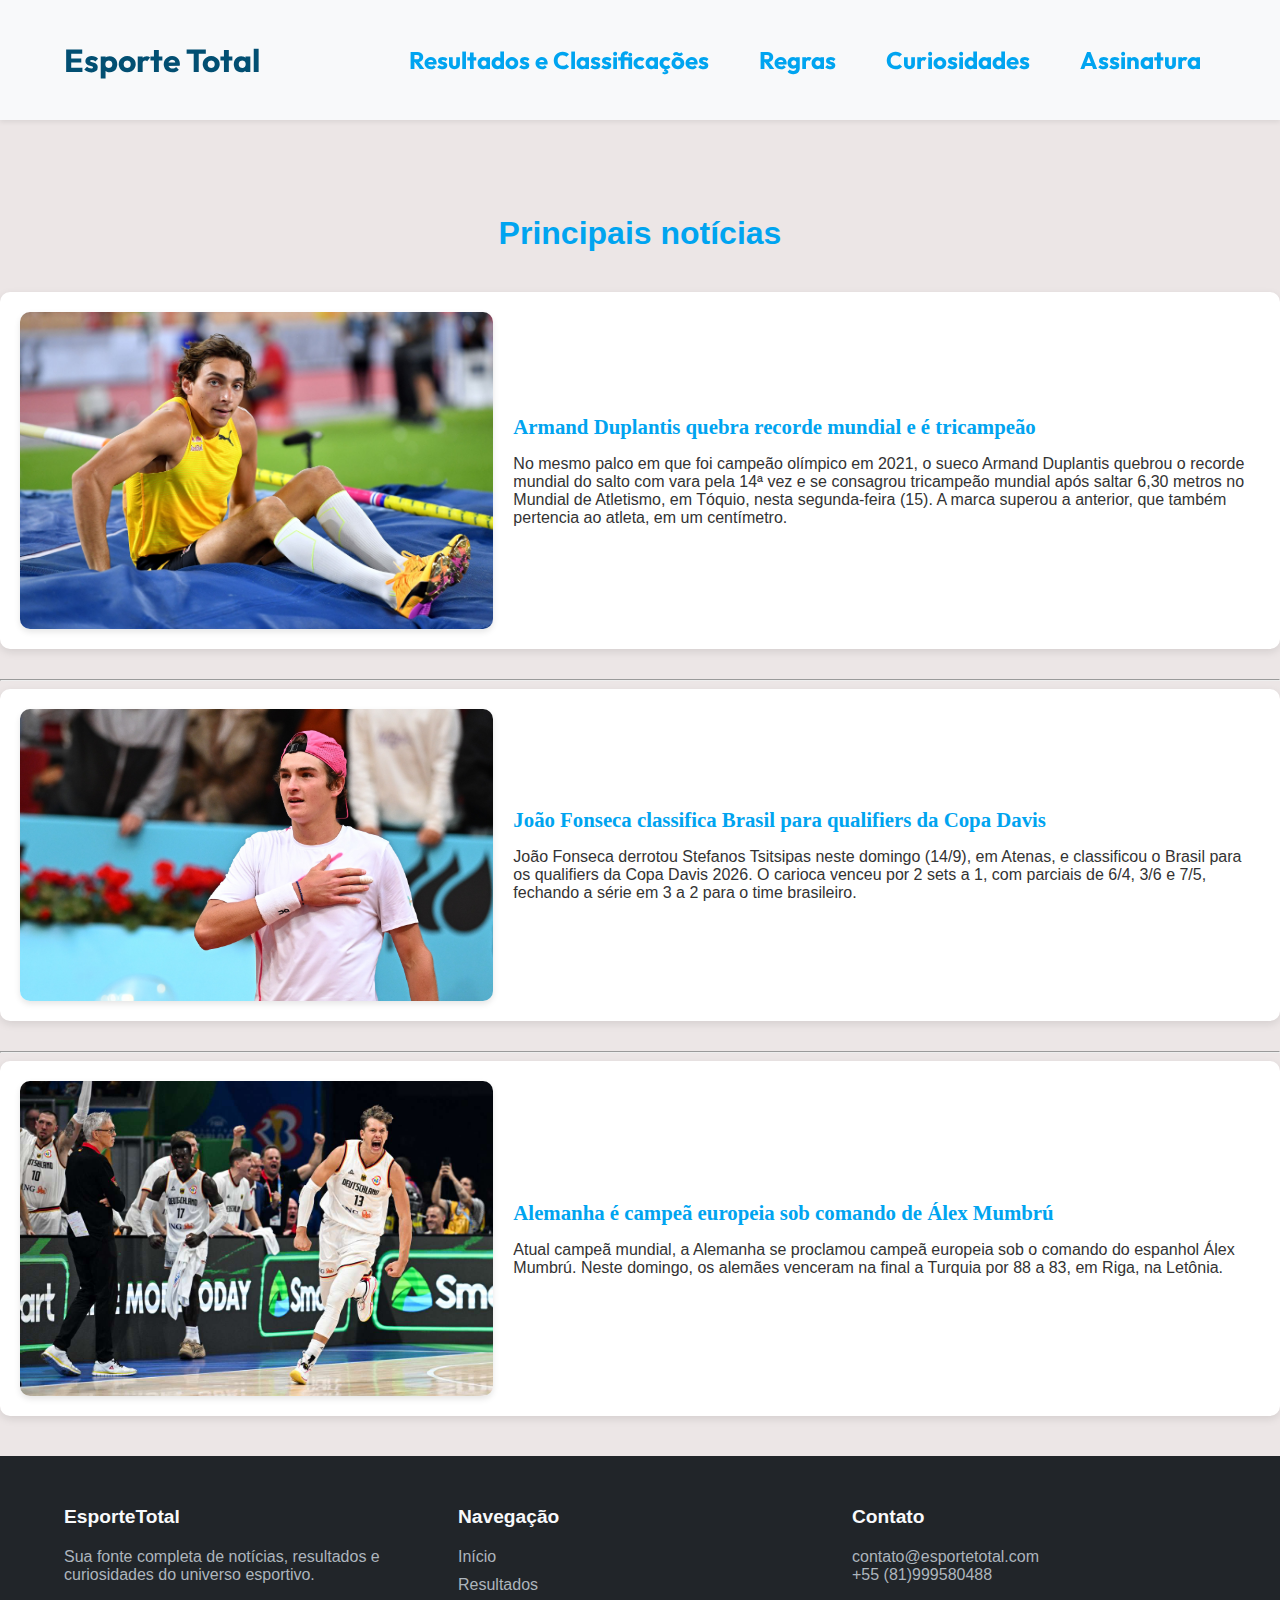
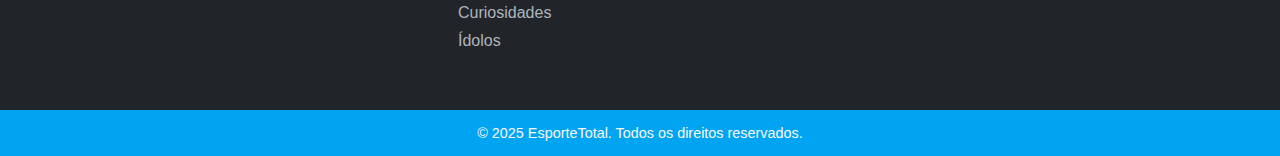
<file: index.html>
<!DOCTYPE html>
<html>
<head>
    <meta charset="UTF-8">
    <meta name="viewport" content="width=device-width, initial-scale=1.0">
    <title>EsporteTotal</title>
    <link href="https://fonts.googleapis.com/css2?family=Outfit:wght@100..900&display=swap" rel="stylesheet"/>
    
    <link rel="icon" type="icon" href="Icones/IconeEsportes.png"/>
    
    <link rel="stylesheet" type="text/css" href="./style.css"/>
</head>

<body id="bodyindex">
<header class="cabeçalho">
     <div class = "titulo"  >      
       <a>Esporte Total</a>
     </div>
    <nav>
        <ul class="menu">
            <li><a href="Paginas/pagina1.html" target="_blank"><h2>Resultados e Classificações</h2></a></li>    
            <li><a href="Paginas/pagina2.html" target="_blank"><h2>Regras</h2></a></li>
            <li><a href="Paginas/pagina3.html" target="_blank"><h2>Curiosidades</h2></a></li>
            <li><a href="Paginas/pagina4.html" target="_blank"><h2>Assinatura</h2></a></li>
        </ul>
    </nav>
</header>
    <h2 id="acessartopodapagina"></h2>
    <br />
    <br />
    <br />
    <h1>Principais notícias</h1>

    <section class="noticia">
        <img src="Imagens/Armand.jpg" alt="Armand Duplantis saltando" width="400" />
        <div class="noticia-texto">
            <h2>Armand Duplantis quebra recorde mundial e é tricampeão</h2>
            <p>No mesmo palco em que foi campeão olímpico em 2021, o sueco Armand Duplantis quebrou o recorde mundial do salto com vara pela 14ª vez e se consagrou tricampeão mundial após saltar 6,30 metros no Mundial de Atletismo, em Tóquio, nesta segunda-feira (15). A marca superou a anterior, que também pertencia ao atleta, em um centímetro.</p>
        </div>
    </section>
    
    <hr class="custom-hr" />
    
    <section class="noticia">
        <img src="Imagens/joaofonseca.jpg" alt="João Fonseca comemorando vitória" width="400" />
        <div class="noticia-texto">
            <h2>João Fonseca classifica Brasil para qualifiers da Copa Davis</h2>
            <p>João Fonseca derrotou Stefanos Tsitsipas neste domingo (14/9), em Atenas, e classificou o Brasil para os qualifiers da Copa Davis 2026. O carioca venceu por 2 sets a 1, com parciais de 6/4, 3/6 e 7/5, fechando a série em 3 a 2 para o time brasileiro.</p>
        </div>
    </section>
    
    <hr class="custom-hr" />
    
    <section class="noticia">
        <img src="Imagens/alemanha.jpeg" alt="Time da Alemanha comemorando título" width="400" />
        <div class="noticia-texto">
            <h2>Alemanha é campeã europeia sob comando de Álex Mumbrú</h2>
            <p>Atual campeã mundial, a Alemanha se proclamou campeã europeia sob o comando do espanhol Álex Mumbrú. Neste domingo, os alemães venceram na final a Turquia por 88 a 83, em Riga, na Letônia.</p>
        </div>      
    </section>
    
    <footer class="rodape">
    <div class="rodape-container">

        <div class="rodape-coluna">
            <h4>EsporteTotal</h4>
            <p>Sua fonte completa de notícias, resultados e curiosidades do universo esportivo.</p>
        </div>

        <div class="rodape-coluna">
            <h4>Navegação</h4>
            <nav class="rodape-nav">
                <a href="index.html">Início</a>
                <a href="pagina2.html">Resultados</a> <a href="pagina3.html">Curiosidades</a> <a href="pagina4.html">Ídolos</a> </nav>
        </div>

        <div class="rodape-coluna">
            <h4>Contato</h4>
            <p>
                <a href="mailto:contato@esportetotal.com">contato@esportetotal.com</a><br>
                <a href="tel:+5581999580488">+55 (81)999580488</a>
            </p>
        </div>
    </div>
    <div class="rodape-direitos">
        <p>&copy; 2025 EsporteTotal. Todos os direitos reservados.</p>
    </div>
</footer>
</body>
</html>
</file>
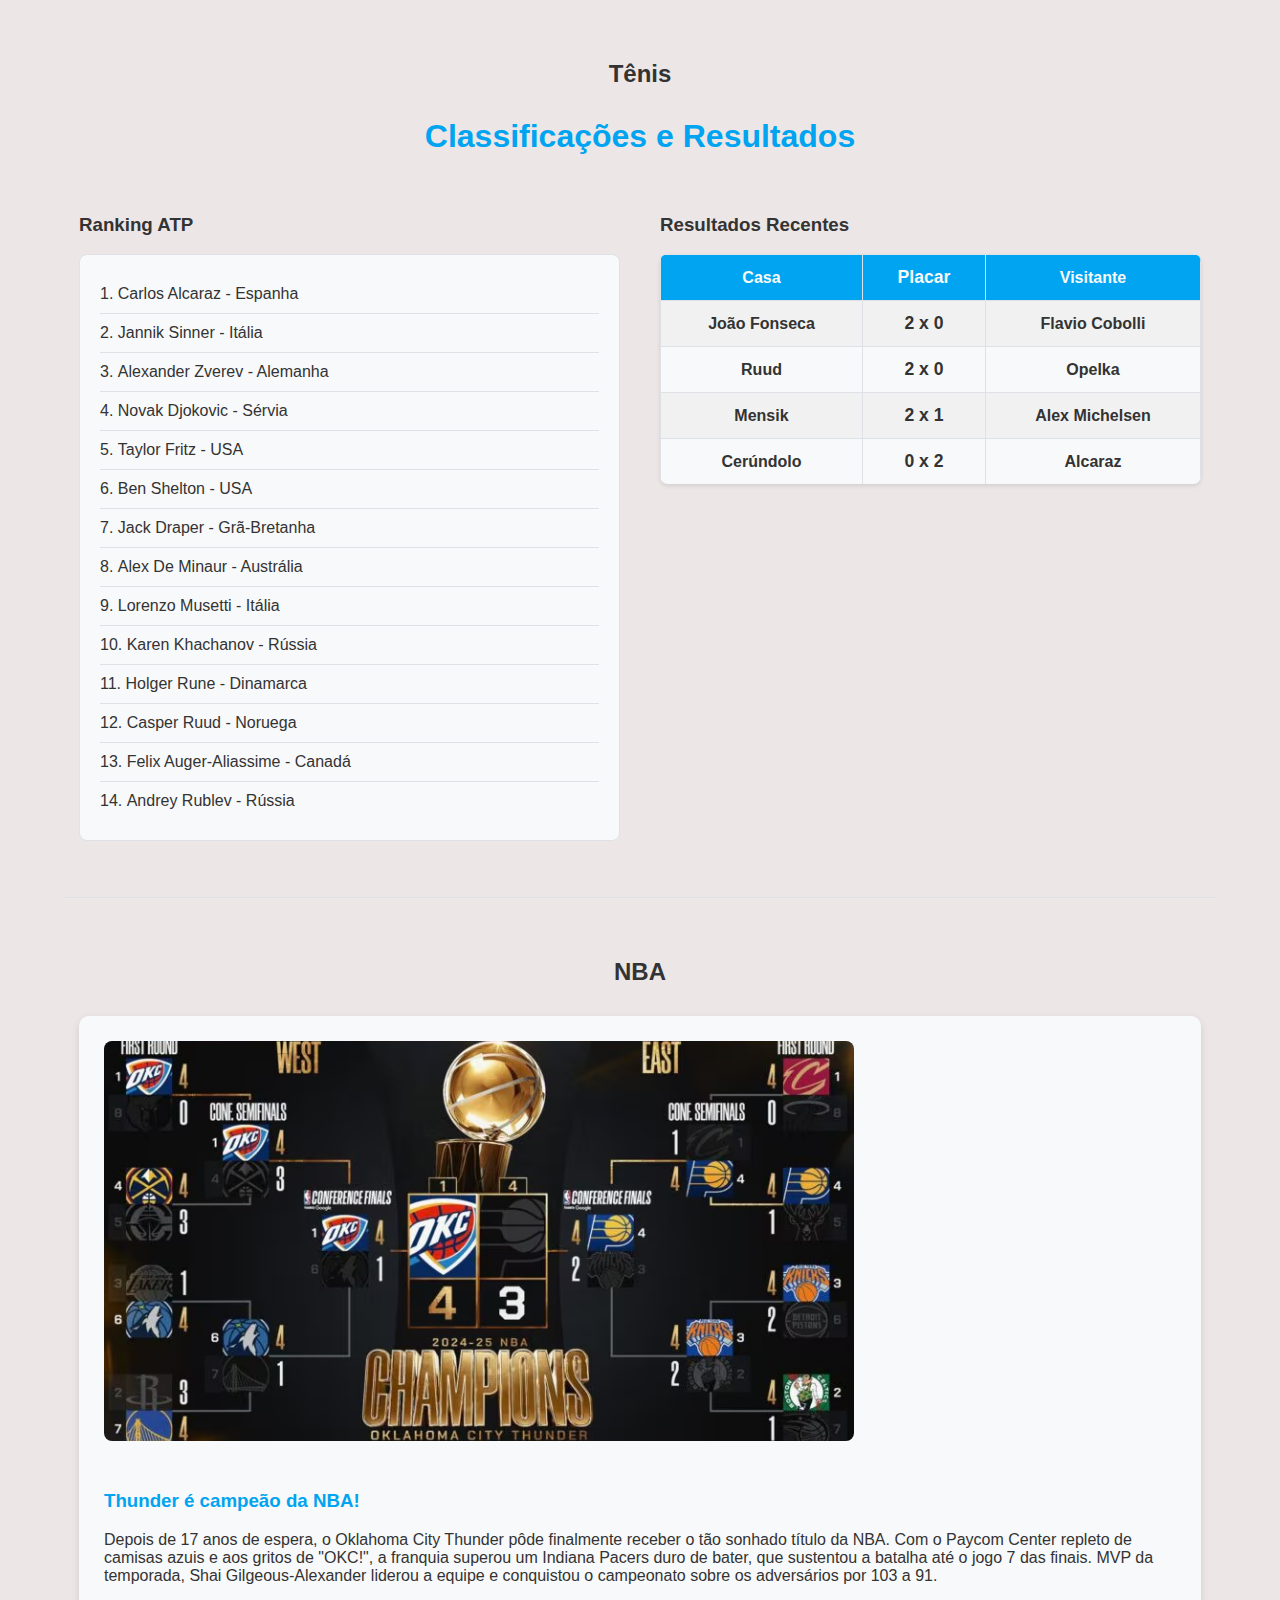
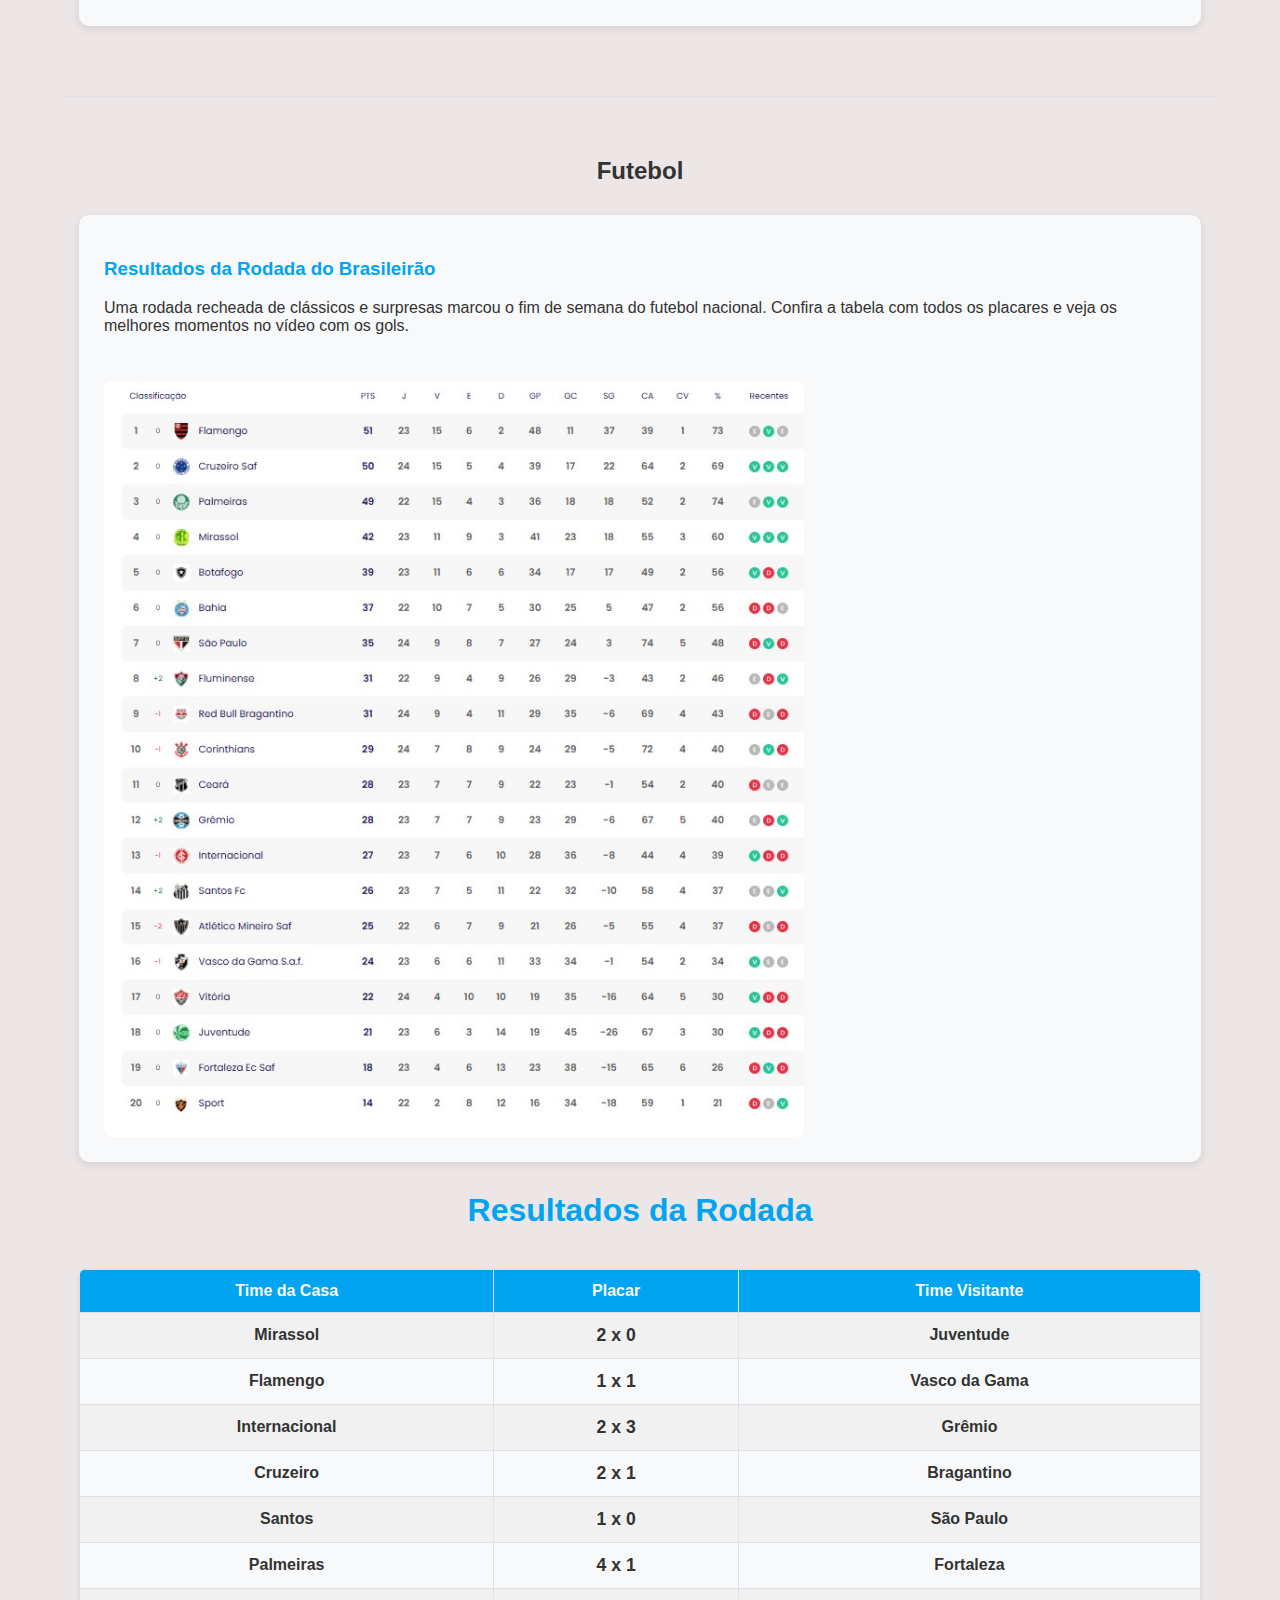
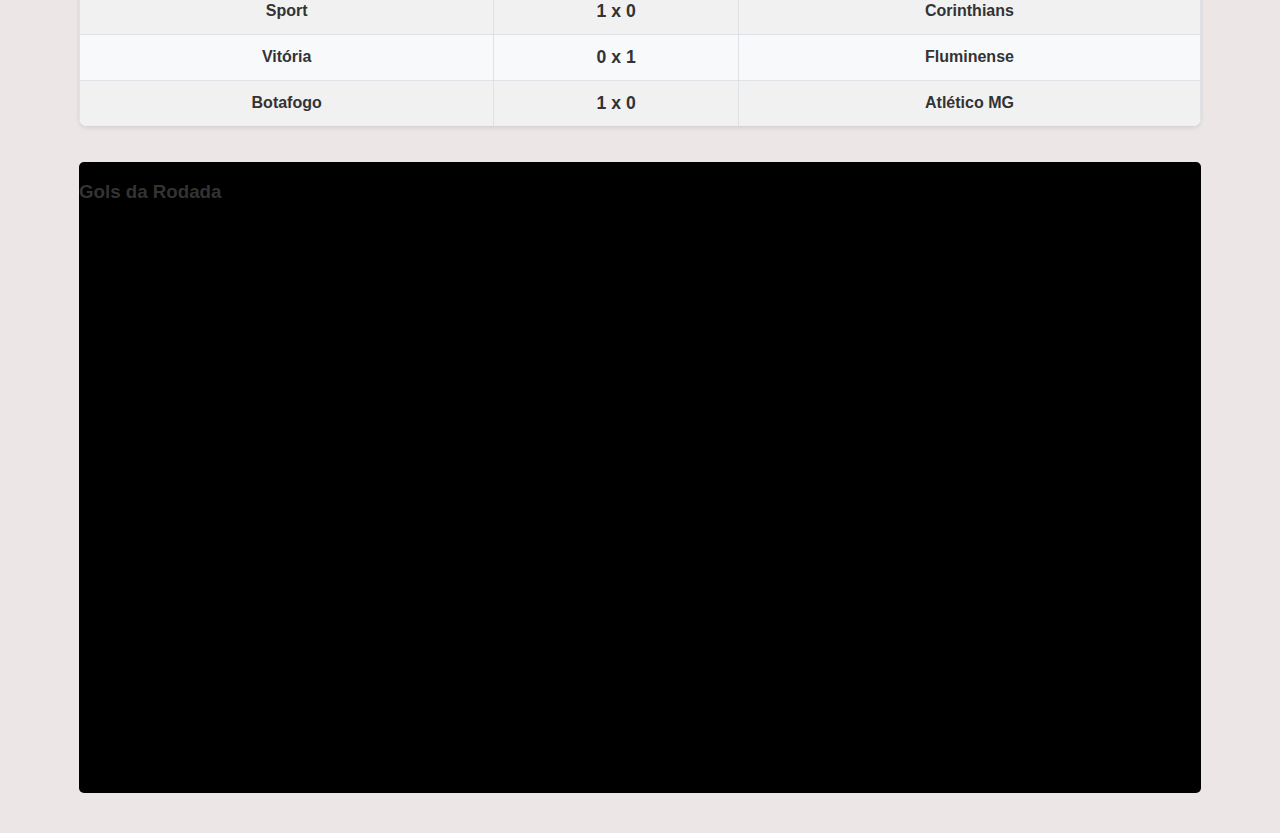
<file: Paginas/pagina1.html>
<!DOCTYPE html>
<html>
<head>
    <meta charset="UTF-8">
    <meta name="viewport" content="width=, initial-scale=1.0">
    <title>EsporteTotal</title>
    <link   href="https://fonts.googleapis.com/css2?family=Outfit:wght@100..900&display=swap" rel="stylesheet"/>
    <link rel="icon" type="icon" href="../Icones/Apito.png"/>
    <link rel="stylesheet" type="text/css" href="../style.css"/>
    
</head>
<body>
   

    <main class="container">
        
        <section id="tenis" class="secao-pagina">
            <h2>Tênis</h2>
            <h1>Classificações e Resultados</h1>

            <div class="layout-colunas">
                
                <div class="coluna">
                    <h3>Ranking ATP</h3>
                    <ol class="lista-ranking-tenis">
                        <li>Carlos Alcaraz - Espanha</li>
                        <li>Jannik Sinner - Itália</li>
                        <li>Alexander Zverev - Alemanha</li>
                        <li>Novak Djokovic - Sérvia</li>
                        <li>Taylor Fritz - USA</li>
                        <li>Ben Shelton - USA</li>
                        <li>Jack Draper - Grã-Bretanha</li>
                        <li>Alex De Minaur - Austrália</li>
                        <li>Lorenzo Musetti - Itália</li>
                        <li>Karen Khachanov - Rússia</li>
                        <li>Holger Rune - Dinamarca</li>
                        <li>Casper Ruud - Noruega</li>
                        <li>Felix Auger-Aliassime - Canadá</li>
                        <li>Andrey Rublev - Rússia</li>
                    </ol>
                </div>

                <div class="coluna">
                    <h3>Resultados Recentes</h3>
                    <table class="tabela-resultados">
                        <thead> <tr>
                                <th class="time-casa">Casa</th>
                                <th class="placar">Placar</th>
                                <th class="time-visitante">Visitante</th>
                            </tr>
                        </thead>
                        <tbody>
                            <tr>
                                <td class="time-casa">João Fonseca</td>
                                <td class="placar">2 x 0</td>
                                <td class="time-visitante">Flavio Cobolli</td>
                            </tr>
                            <tr>
                                <td class="time-casa">Ruud</td>
                                <td class="placar">2 x 0</td>
                                <td class="time-visitante">Opelka</td>
                            </tr>
                            <tr>
                                <td class="time-casa">Mensik</td>
                                <td class="placar">2 x 1</td>
                                <td class="time-visitante">Alex Michelsen</td>
                            </tr>
                            <tr>
                                <td class="time-casa">Cerúndolo</td>
                                <td class="placar">0 x 2</td>
                                <td class="time-visitante">Alcaraz</td>
                            </tr>
                        </tbody>
                    </table>
                </div>

            </div>
        </section>


        <section id="nba" class="secao-pagina">
            <h2>NBA</h2>
            <div class="card-noticia">
                <img src="../Imagens/nbaa.jpg" alt="Time do Oklahoma City Thunder comemorando título da NBA">
                <div class="texto-noticia">
                    <h3>Thunder é campeão da NBA!</h3>
                    <p>Depois de 17 anos de espera, o Oklahoma City Thunder pôde finalmente receber o tão sonhado título da NBA. Com o Paycom Center repleto de camisas azuis e aos gritos de "OKC!", a franquia superou um Indiana Pacers duro de bater, que sustentou a batalha até o jogo 7 das finais. MVP da temporada, Shai Gilgeous-Alexander liderou a equipe e conquistou o campeonato sobre os adversários por 103 a 91.</p>
                </div>
            </div>
        </section>


        <section id="futebol" class="secao-pagina">
            <h2>Futebol</h2>
            <div class="card-noticia card-noticia-futebol"> <div class="texto-noticia">
                    <h3>Resultados da Rodada do Brasileirão</h3>
                    <p>Uma rodada recheada de clássicos e surpresas marcou o fim de semana do futebol nacional. Confira a tabela com todos os placares e veja os melhores momentos no vídeo com os gols.</p>
                </div>
                <img src="../Imagens/Brasileirao.jpg" alt="Tabela do Campeonato Brasileiro" class="img-futebol-destaque">
            </div>

            <h1>Resultados da Rodada</h1>
            <table class="tabela-resultados">
                <thead>
                    <tr>
                        <th>Time da Casa</th>
                        <th class="coluna-placar">Placar</th>
                        <th>Time Visitante</th>
                    </tr>
                </thead>
                <tbody>
                    <tr>
                        <td class="time-casa">Mirassol</td>
                        <td class="placar">2 x 0</td>
                        <td class="time-visitante">Juventude</td>
                    </tr>
                    <tr>
                        <td class="time-casa">Flamengo</td>
                        <td class="placar">1 x 1</td>
                        <td class="time-visitante">Vasco da Gama</td>
                    </tr>
                    <tr>
                        <td class="time-casa">Internacional</td>
                        <td class="placar">2 x 3</td>
                        <td class="time-visitante">Grêmio</td>
                    </tr>
                    <tr>
                      <td class="time-casa">Cruzeiro</td>
                      <td class="placar">2 x 1</td>
                      <td class="time-visitante">Bragantino</td>
                  </tr>
                  <tr>
                    <td class="time-casa">Santos</td>
                    <td class="placar">1 x 0</td>
                    <td class="time-visitante">São Paulo</td>
                </tr>
                <tr>
                  <td class="time-casa">Palmeiras</td>
                  <td class="placar">4 x 1</td>
                  <td class="time-visitante">Fortaleza</td>
              </tr>
              <tr>
                <td class="time-casa">Sport</td>
                <td class="placar">1 x 0</td>
                <td class="time-visitante">Corinthians</td>
            </tr>
            <tr>
              <td class="time-casa">Vitória</td>
              <td class="placar">0 x 1</td>
              <td class="time-visitante">Fluminense</td>
          </tr>
          <tr>
            <td class="time-casa">Botafogo</td>
            <td class="placar">1 x 0</td>
            <td class="time-visitante">Atlético MG</td>
        </tr>
                </tbody>
            </table>
<br>
<br>
            <div class="video-container">
                <h3>Gols da Rodada</h3>
                <iframe src="https://www.youtube.com/embed/RYlPAECVBPI" title="Gols da Rodada" frameborder="0" allow="accelerometer; autoplay; clipboard-write; encrypted-media; gyroscope; picture-in-picture; web-share" allowfullscreen></iframe>
            </div>
        </section>

    </main>

</body>
</html>
</file>
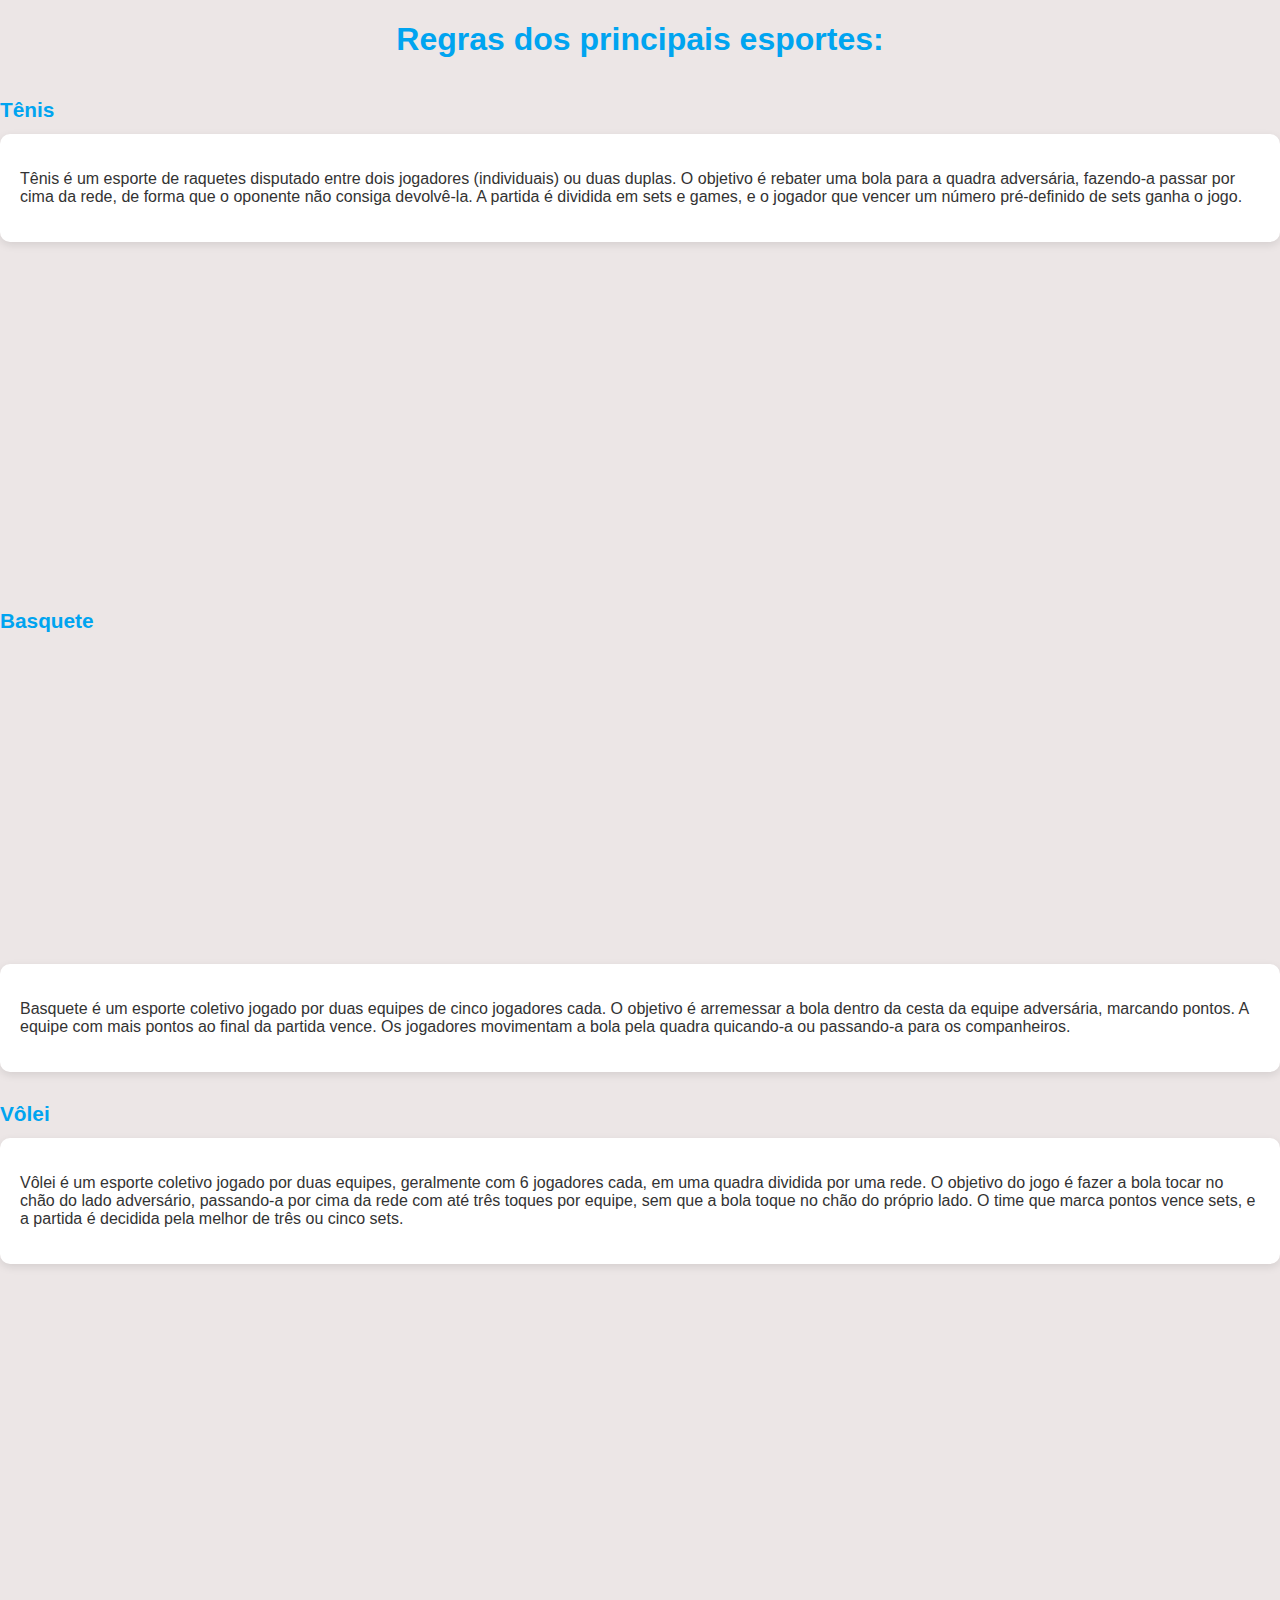
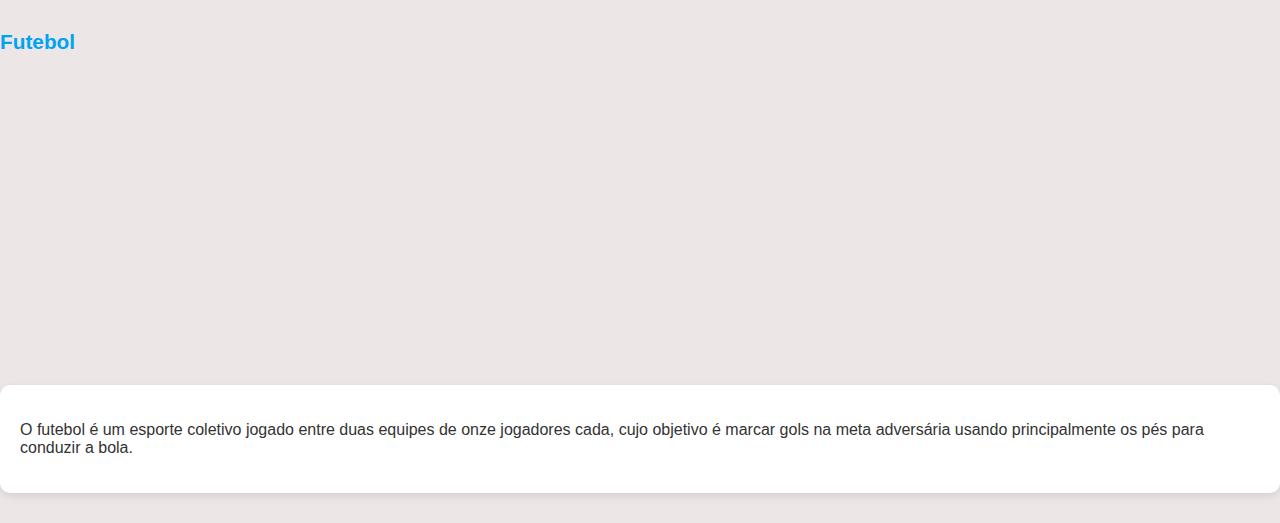
<file: Paginas/pagina2.html>
<!DOCTYPE html>
<html>
<head>
    <meta charset="UTF-8">
    <meta name="viewport" content="width=device-width, initial-scale=1.0">
    <title>EsporteTotal</title>
    <link   href="https://fonts.googleapis.com/css2?family=Outfit:wght@100..900&display=swap" rel="stylesheet"/>
    <link rel="icon" type="icon" href="../Icones/IconeEsportes.png"/>
    <link rel = "stylesheet" type = text/css href = "../style.css"    >
</head>
<body>
    <h1>Regras dos principais esportes:</h1>
  <div class = "noticia-texto">
    <h2>Tênis</h2>
    <div class="flex-row">
        <div class="noticia">
            <p>Tênis é um esporte de raquetes disputado entre dois jogadores (individuais) ou duas duplas. O objetivo é rebater uma bola para a quadra adversária, fazendo-a passar por cima da rede, de forma que o oponente não consiga devolvê-la. A partida é dividida em sets e games, e o jogador que vencer um número pré-definido de sets ganha o jogo.</p>
        </div>
        <div class="video">
            <iframe src="https://www.youtube.com/embed/XZ-49HUFEss" frameborder="0" allow="accelerometer; autoplay; clipboard-write; encrypted-media; gyroscope; picture-in-picture; web-share" width="560" height="315"></iframe>
        </div>
    </div>
  <div>
  <div class = "noticia-texto">
    <h2>Basquete</h2>
    <div class="flex-row">
        <div class="video">
             <iframe src="https://www.youtube.com/embed/DRMBX4sA-3Q" frameborder="0" allow="accelerometer; autoplay; clipboard-write; encrypted-media; gyroscope; picture-in-picture; web-share" width="560" height="315"></iframe>
        </div>
        <div class="noticia">
            <p>Basquete é um esporte coletivo jogado por duas equipes de cinco jogadores cada. O objetivo é arremessar a bola dentro da cesta da equipe adversária, marcando pontos. A equipe com mais pontos ao final da partida vence. Os jogadores movimentam a bola pela quadra quicando-a ou passando-a para os companheiros.</p>
        </div>
    </div>
    </div>
  </div>
    <div class = "noticia-texto">
    <h2>Vôlei</h2>
    <div class="flex-row">
        <div class="noticia">
            <p>Vôlei é um esporte coletivo jogado por duas equipes, geralmente com 6 jogadores cada, em uma quadra dividida por uma rede. O objetivo do jogo é fazer a bola tocar no chão do lado adversário, passando-a por cima da rede com até três toques por equipe, sem que a bola toque no chão do próprio lado. O time que marca pontos vence sets, e a partida é decidida pela melhor de três ou cinco sets.</p>
        </div>
        <div class="video">
            <iframe src="https://www.youtube.com/embed/qc1wkTMmXY4" frameborder="0" allow="accelerometer; autoplay; clipboard-write; encrypted-media; gyroscope; picture-in-picture; web-share" width="560" height="315"></iframe>
        </div>
    </div>
    <div class = "noticia-texto">
    <h2>Futebol</h2>
    <div class="flex-row">
        <div class="video">
            <iframe src="https://www.youtube.com/embed/HTZuteKDCa4" frameborder="0" allow="accelerometer; autoplay; clipboard-write; encrypted-media; gyroscope; picture-in-picture; web-share" width="560" height="315"></iframe>
        </div>
        <div class="noticia">
            <p>O futebol é um esporte coletivo jogado entre duas equipes de onze jogadores cada, cujo objetivo é marcar gols na meta adversária usando principalmente os pés para conduzir a bola.</p>
        </div>
      </div>
    </div>

    
    
</body>
</html>
</file>
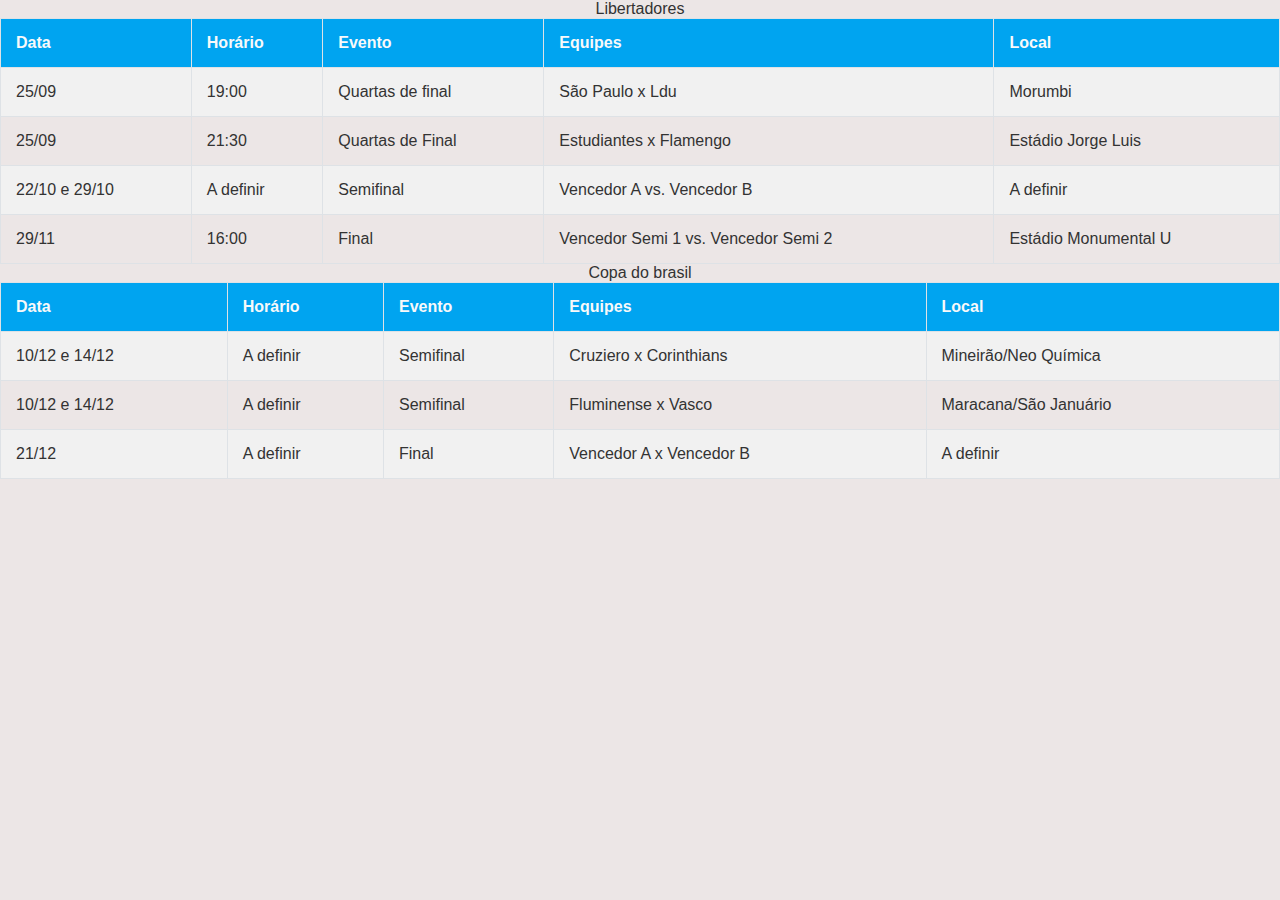
<file: Paginas/pagina3.html>
<!DOCTYPE html>
<html >
<head>
    <meta charset="UTF-8">
    <meta name="viewport" content="width=device-width, initial-scale=1.0">
    <title>EsporteTotal</title>
    <link   href="https://fonts.googleapis.com/css2?family=Outfit:wght@100..900&display=swap" rel="stylesheet"/>
    <link rel="icon" type="icon" href="../Icones/Calendario.png"/>
    <link rel="stylesheet" type="text/css" href="../style.css"/>
</head>
<body>
    
    <div class="calendarios-container">
        <table>
        <caption>Libertadores</caption>
        <thead>
            <tr>
                <th>Data</th>
                <th>Horário</th>
                <th>Evento</th>
                <th>Equipes</th>
                <th>Local</th>
            </tr>
        </thead>
        <tbody>
            <tr>
                <td>25/09</td>
                <td>19:00</td>
                <td>Quartas de final</td>
                <td>São Paulo x Ldu</td>
                <td>Morumbi</td>
            </tr>
            <tr>
                <td>25/09</td>
                <td>21:30</td>
                <td>Quartas de Final</td>
                <td>Estudiantes x Flamengo</td>
                <td>Estádio Jorge Luis</td>
            </tr>
            <tr>
                <td>22/10 e 29/10</td>
                <td>A definir</td>
                <td>Semifinal</td>
                <td>Vencedor A vs. Vencedor B</td>
                <td>A definir</td>
            </tr>
             <tr>
                <td>29/11</td>
                <td>16:00</td>
                <td>Final</td>
                <td>Vencedor Semi 1 vs. Vencedor Semi 2</td>
                <td> Estádio Monumental U</td>
            </tr>
            </tbody>
    </table>
    <table>
        <caption>Copa do brasil</caption>
        <thead>
            <tr>
                <th>Data</th>
                <th>Horário</th>
                <th>Evento</th>
                <th>Equipes</th>
                <th>Local</th>
            </tr>
        </thead>
        <tbody>
            <tr>
                <td>10/12 e 14/12</td>
                <td>A definir</td>
                <td>Semifinal</td>
                <td>Cruziero x Corinthians</td>
                <td>Mineirão/Neo Química</td>
            </tr>
            <tr>
                <td>10/12 e 14/12</td>
                <td>A definir</td>
                <td>Semifinal</td>
                <td>Fluminense x Vasco</td>
                <td>Maracana/São Januário</td>
            </tr>
            <tr>
                <td>21/12</td>
                <td>A definir</td>
                <td>Final</td>
                <td>Vencedor A x Vencedor B</td>
                <td>A definir</td>
            </tr>
    </div>
</body>
</html>
</file>
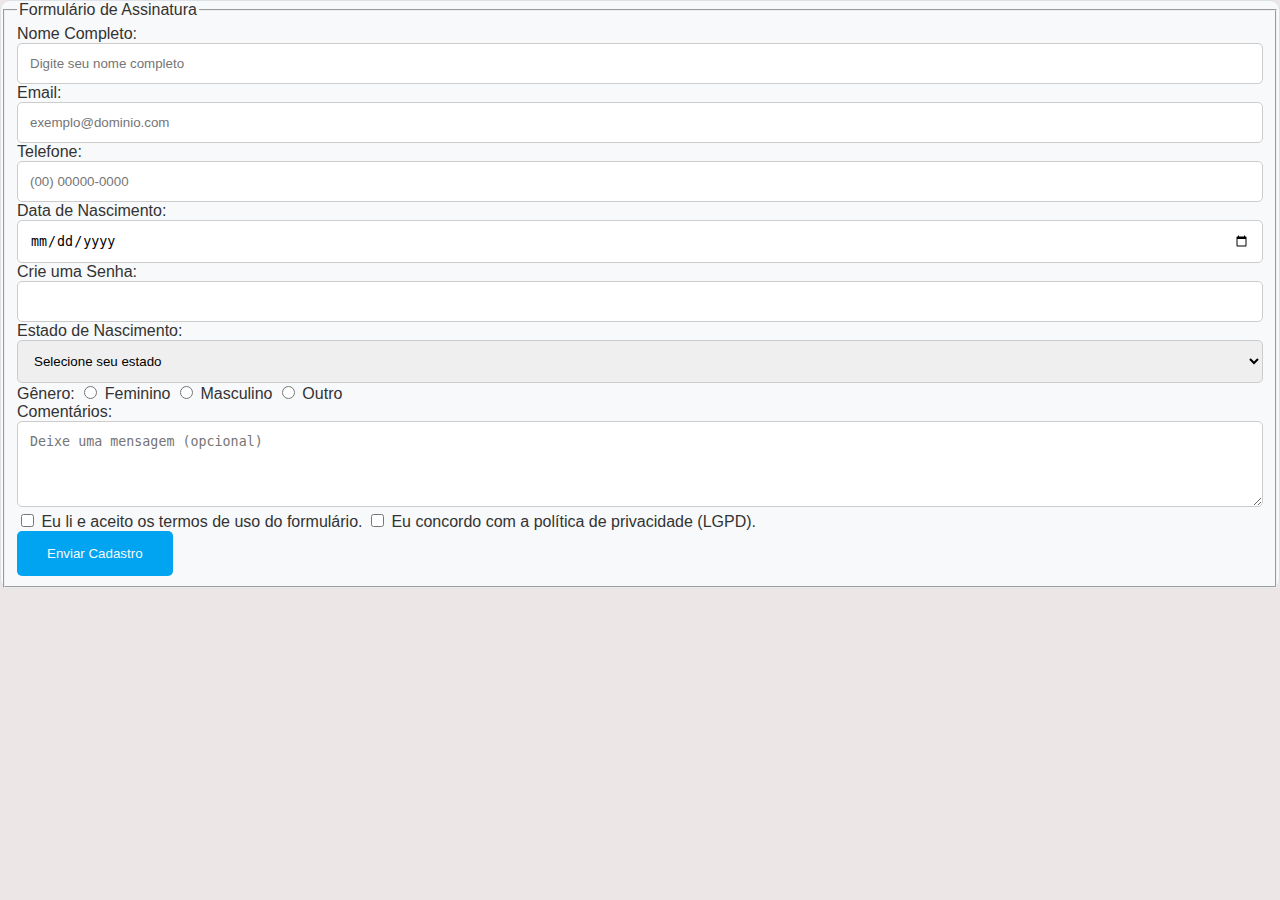
<file: Paginas/pagina4.html>
<!DOCTYPE html>
<html>
<head>
    <meta charset="UTF-8">
    <meta name="viewport" content="width=device-width, initial-scale=1.0">
    <title>EsporteTotal</title>
    <link   href="https://fonts.googleapis.com/css2?family=Outfit:wght@100..900&display=swap" rel="stylesheet"/>
    <link rel="icon" type="icon" href="../Icones/Caneta.png"/>
    <link rel="stylesheet" type="text/css" href="../style.css"/>
</head>
<body>
    <form action="arquivo.sql" method="post" >
         <div class="form-container">
        <form action="#" method="post">
            <fieldset>
                <legend>Formulário de Assinatura</legend>

                <div class="form-group">
                    <label for="nome">Nome Completo:</label>
                    <input type="text" id="nome" name="nome" placeholder="Digite seu nome completo" required>
                </div>

                <div class="form-group">
                    <label for="email">Email:</label>
                    <input type="email" id="email" name="email" placeholder="exemplo@dominio.com" required>
                </div>

                <div class="form-group">
                    <label for="telefone">Telefone:</label>
                    <input type="tel" id="telefone" name="telefone" placeholder="(00) 00000-0000" maxlength="15">
                </div>

                <div class="form-group">
                    <label for="dataNascimento">Data de Nascimento:</label>
                    <input type="date" id="dataNascimento" name="dataNascimento">
                </div>
                
                <div class="form-group">
                    <label for="senha">Crie uma Senha:</label>
                    <input type="password" id="senha" name="senha" maxlength="8" required>
                </div>

                <div class="form-group">
                    <label for="estado">Estado de Nascimento:</label>
                    <select id="estado" name="estado">
                        <option value="" disabled selected>Selecione seu estado</option>
                        <option value="DF">Distrito Federal</option>
                        <option value="BA">Bahia</option>
                        <option value="GO">Goiás</option>
                        <option value="MG">Minas Gerais</option>
                        </select>
                </div>

                <div class="form-group">
                    <label>Gênero:</label>
                    <label><input type="radio" name="genero" value="Feminino"> Feminino</label>
                    <label><input type="radio" name="genero" value="Masculino"> Masculino</label>
                    <label><input type="radio" name="genero" value="Outro"> Outro</label>
                </div>

                <div class="form-group">
                    <label for="comentarios">Comentários:</label>
                    <textarea id="comentarios" name="comentarios" rows="4" placeholder="Deixe uma mensagem (opcional)"></textarea>
                </div>

                <div class="form-group checkbox-group">
                    <label>
                        <input type="checkbox" name="aceite_termos" value="sim" required>
                        Eu li e aceito os termos de uso do formulário.
                    </label>
                    <label>
                        <input type="checkbox" name="aceite_lgpd" value="sim" required>
                        Eu concordo com a política de privacidade (LGPD).
                    </label>
                </div>
                
                <div class="form-actions">
                    <button type="submit">Enviar Cadastro</button>
                </div>
                
            </fieldset>
        </form>
    </div>

</body>
</html>
</file>
<file: style.css>
:root {
    --cor-primaria: #00a4f0;
    --cor-titulo: #024f72;
    --cor-texto: #333;
    --cor-fundo-pagina: #ece6e6;
    --cor-fundo-card: #f8f9fa;   
    --cor-fundo-escuro: #212529; 
    --cor-texto-claro: #adb5bd;  
    --cor-bordas: #dee2e6;
}
.card-noticia h3,
.lista-recordes h3,
.card-curiosidade h3,
.card-idolo h3,
.card-regra h2,  
.card-link h3 {
    color: var(--cor-primaria); 
}

@import url('https://fonts.googleapis.com/css2?family=Lato:wght@400;700&family=Montserrat:wght@400;600;700&family=Outfit:wght@700&display=swap');
@import url('https://fonts.googleapis.com/css2?family=Figtree:wght@400;700&family=Urbanist:wght@400;700&display=swap');
body {
    font-family: 'Lato', sans-serif;
    background: var(--cor-fundo-pagina);
    color: var(--cor-texto);
    margin: 0;
    padding: 0;
}
.container {
    width: 90%;
    max-width: 1200px;
    margin: 0 auto;
}
.secao-pagina {
    padding: 40px 15px;
    border-bottom: 1px solid var(--cor-bordas);
}
.secao-pagina:last-child {
    border-bottom: none;
}
h1 {
    text-align: center;
    color: var(--cor-primaria);
    margin-bottom: 40px;
}
.secao-pagina h2 {
    text-align: center;
    margin-bottom: 30px;
}
.cabeçalho {
    display: flex;
    justify-content: space-between;
    align-items: center;
    padding: 15px 5%;
    background-color: var(--cor-fundo-card);
    box-shadow: 0 2px 5px rgba(0,0,0,0.08);
    position: sticky;
    top: 0;
    width: 100%;
    box-sizing: border-box;
    z-index: 1000;
}
.titulo {
    font-family: "Outfit", sans-serif;
    font-size: 2rem;
    font-weight: bold;
    color: var(--cor-titulo);
    text-decoration: none;
}
.menu {
    font-family: "Outfit", sans-serif;
    list-style: none;
    margin: 0;
    padding: 0;
    display: flex;
    gap: 20px;
}
.menu li a {
    color: var(--cor-primaria);
    text-decoration: none;
    padding: 10px 15px;
    display: block;
    font-weight: 600;
    position: relative;
}
.menu li a:hover {
    color: var(--cor-titulo);
}
.menu li a::after {
    content: '';
    position: absolute;
    width: 0;
    height: 3px;
    display: block;
    margin-top: 5px;
    right: 50%;
    background: var(--cor-primaria);
}
.menu li a:hover::after {
    width: 100%;
    right: 0;
}
.rodape {
    background-color: var(--cor-fundo-escuro);
    color: var(--cor-texto-claro);
    font-family: "Lato", sans-serif;
    margin-top: 40px;
}
.rodape-container {
    display: flex;
    justify-content: space-around;
    flex-wrap: wrap;
    gap: 30px;
    padding: 50px 5%;
    max-width: 1200px;
    margin: 0 auto;
}
.rodape-coluna {
    flex: 1 1 200px;
    min-width: 180px;
}
.rodape-coluna h4 {
    color: var(--cor-fundo-card);
    font-size: 1.2rem;
    margin-top: 0;
    margin-bottom: 20px;
    font-family: "Montserrat", sans-serif;
}
.rodape-nav a, .rodape-redes-sociais a {
    display: block;
    margin-bottom: 10px;
}
.rodape a {
    text-decoration: none;
    color: var(--cor-texto-claro);
}
.rodape a:hover {
    color: var(--cor-primaria);
    text-decoration: underline;
}
.rodape-direitos {
    background-color: var(--cor-primaria);
    padding: 15px 10px;
    text-align: center;
}
.rodape-direitos p {
    margin: 0;
    color: var(--cor-fundo-card);
    font-size: 0.9rem;
}
.card, .card-curiosidade, .lista-recordes li {
    background-color: var(--cor-fundo-card);
    border: 1px solid var(--cor-bordas);
    border-radius: 8px;
    padding: 20px;
    margin-bottom: 15px;
}
.lista-recordes h3 {
    color: #00a4e6; 
}
.lista-recordes ul {
    list-style: none;
    padding: 0;
}
.lista-recordes p {
    font-family: 'Figtree', sans-serif;
}
.tabela-container {
    overflow-x: auto;
}
table {
    width: 100%;
    border-collapse: collapse;
}
th, td {
    border: 1px solid var(--cor-bordas);
    padding: 15px;
    text-align: left;
}
th {
    background-color: var(--cor-primaria);
    color: var(--cor-fundo-card);
    font-weight: bold;
}
tbody tr:nth-child(odd) {
    background-color: #f1f1f1;
}
tbody tr:hover {
    background-color: #e9e9e9;
}
td img {
    max-width: 80px;
    height: auto;
    border-radius: 5px;
}
.video-container {
    position: relative;
    padding-bottom: 56.25%;
    height: 0;
    overflow: hidden;
    max-width: 100%;
    background: #000;
    border-radius: 5px;
}
.video-container iframe {
    position: absolute;
    top: 0;
    left: 0;
    width: 100%;
    height: 100%;
}
.hero-banner {
    height: 60vh;
    background-image: linear-gradient(rgba(0, 0, 0, 0.5), rgba(0, 0, 0, 0.5)), url('../Imagens/banner-principal.jpg');
    background-size: cover;
    background-position: center;
    display: flex;
    justify-content: center;
    align-items: center;
    text-align: center;
    color: var(--cor-fundo-card);
}
.hero-texto h1 {
    font-size: 3.5rem;
    margin-bottom: 10px;
    color: var(--cor-fundo-card);
    text-shadow: 2px 2px 8px rgba(0,0,0,0.7);
}
.hero-texto p {
    font-size: 1.5rem;
    font-family: 'Lato', sans-serif;
}
.grid-links {
    display: grid;
    grid-template-columns: repeat(auto-fit, minmax(300px, 1fr));
    gap: 25px;
}
.card-link {
    text-decoration: none;
    color: inherit;
}
.card-link:hover {
    transform: translateY(-5px);
    box-shadow: 0 6px 12px rgba(0,0,0,0.15);
}
.layout-colunas {
    display: flex;
    flex-wrap: wrap;
    gap: 40px;
}
.coluna {
    flex: 1;
    min-width: 300px;
}
.lista-ranking-tenis {
    list-style: decimal inside;
    padding: 20px;
    background-color: var(--cor-fundo-card);
    border: 1px solid var(--cor-bordas);
    border-radius: 8px;
}
.lista-ranking-tenis li {
    padding: 10px 0;
    border-bottom: 1px solid var(--cor-bordas);
    font-family: "Lato", sans-serif;
}
.lista-ranking-tenis li:last-child {
    border-bottom: none;
}
.card-noticia {
    display: flex;
    flex-wrap: wrap;
    gap: 30px;
    background: var(--cor-fundo-card);
    border-radius: 10px;
    box-shadow: 0 3px 8px rgba(0,0,0,0.1);
    padding: 25px;
    margin-bottom: 30px;
    align-items: center;
}
.card-noticia p {
    font-family: 'Urbanist', sans-serif;
}
.card-noticia img {
    flex: 1 1 300px;
    max-width: 70%;
    border-radius: 8px;
    object-fit: cover;
    height: 400px;
}
.card-noticia .img-futebol-destaque {
    height: auto;
    max-width: 700px;
    flex: none;
}
.tabela-resultados {
    background-color: var(--cor-fundo-card);
    box-shadow: 0 2px 4px rgba(0,0,0,0.1);
    border-radius: 8px;
    overflow: hidden;
}
.tabela-resultados th, .tabela-resultados td {
    padding: 12px 15px;
    text-align: center;
    border-bottom: 1px solid var(--cor-bordas);
}
.tabela-resultados th {
    background-color: var(--cor-primaria);
}
.tabela-resultados tbody tr:last-child td {
    border-bottom: none;
}
.time-casa {
    text-align: right;
    font-weight: bold;
}
.time-visitante {
    text-align: left;
    font-weight: bold;
}
.placar {
    font-weight: bold;
    font-size: 1.1em;
}
.grid-idolos {
    display: flex;
    flex-wrap: wrap;
    gap: 25px;
    margin-top: 30px;
}
.card-idolo {
    flex: 1 1 300px;
    padding: 0;
    overflow: hidden;
    display: flex;
    flex-direction: column;
    background-color: var(--cor-fundo-card);
    border: 1px solid var(--cor-bordas);
    border-radius: 8px;
}
.card-idolo img {
    width: 100%;
    height: 220px;
    object-fit: cover;
}
.card-idolo-corpo {
    padding: 20px;
    flex-grow: 1;
}
.form-container {
    background-color: var(--cor-fundo-card);
    border-radius: 10px;
    border: 1px solid var(--cor-bordas);
}
.form-group input[type="text"],
.form-group input[type="tel"],
.form-group input[type="date"],
.form-group input[type="password"],
.form-group input[type="email"],
.form-group textarea,
.form-group select {
    width: 100%;
    padding: 12px;
    border: 1px solid #ccc;
    border-radius: 5px;
    box-sizing: border-box;
    
}
.form-actions button {
    background-color: var(--cor-primaria);
    color: var(--cor-fundo-card);
    padding: 15px 30px;
    border: none;
    border-radius: 5px;
    cursor: pointer;
}
.form-actions button:hover {
    background-color: #0056b3;
}
.card-regra {
    display: flex;
    flex-wrap: wrap;
    gap: 30px;
    align-items: center;
}
.coluna-texto-regra, .coluna-video-regra {
    flex: 1 1 400px;
}
.img-regra {
    width: 100%;
    border-radius: 8px;
    margin: 10px 0;
    height: 150px;
    object-fit: cover;
}
#pagina-idolos p {
    font-family: 'Urbanist', sans-serif;
    font-size: 1.1rem;
}
#pagina-regras p {
    font-family: 'Figtree', sans-serif;
    font-size: 1.2rem;
}
 .noticia {
font-family: "Montserrat";
display: flex;
flex-wrap: wrap;
gap: 20px;
background: white;
border-radius: 10px;
box-shadow: 0 3px 8px rgba(0,0,0,0.1);
 padding: 20px;
margin-bottom: 30px;
align-items: center;
}
.noticia img {
flex: 1 1 300px;
max-width: 100%;
border-radius: 10px;
box-shadow: 0 3px 6px rgba(0,0,0,0.1);
height: auto;}
.noticia-texto{
 flex: 2 1 400px;
 }
.noticia-texto h2 {
color: #00a4f0;
font-weight: 600;
 margin-bottom: 12px;
font-size: 1.3rem;
}
.noticia-texto p{
    font-family:'Lucida Sans', 'Lucida Sans Regular', 'Lucida Grande', 'Lucida Sans Unicode', Geneva, Verdana, sans-serif;}
</file>
